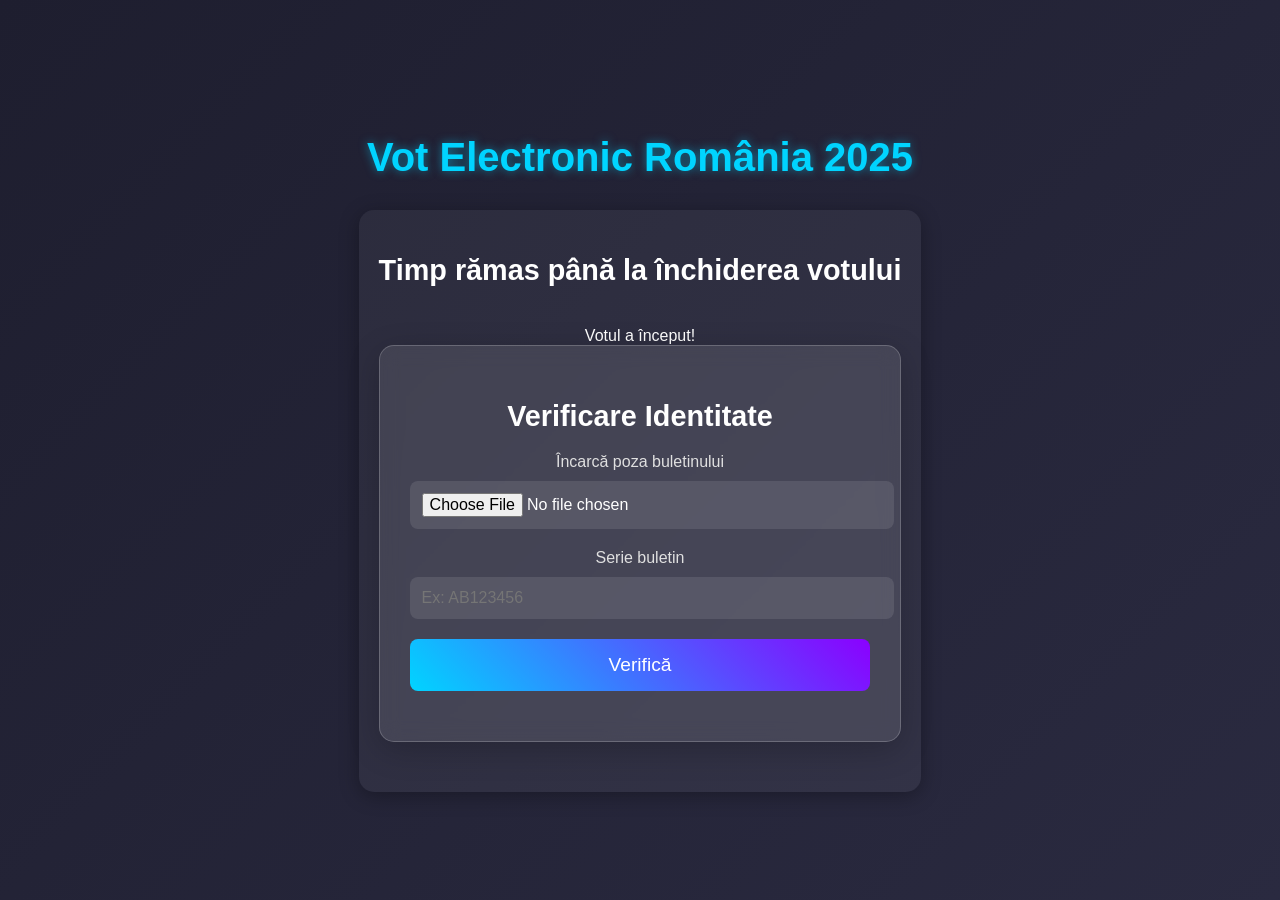
<file: index.html>
<!DOCTYPE html>
<html lang="ro">
<head>
    <meta charset="UTF-8">
    <meta name="viewport" content="width=device-width, initial-scale=1.0">
    <title>Vot Electronic Prezidențiale 2025 - Verificare</title>
    <link rel="stylesheet" href="style.css">
    <link href="https://fonts.googleapis.com/css2?family=Inter:wght@400;600;700&display=swap" rel="stylesheet">
</head>
<body>
    <div class="container">
        <h1>Vot Electronic România 2025</h1>
        <div id="timer" class="timer-card">
            <h2>Timp rămas până la închiderea votului</h2>
            <div id="countdown" class="countdown">
                <div class="time-box"><span id="days">0</span> Zile</div>
                <div class="time-box"><span id="hours">0</span> Ore hipótese
                <div class="time-box"><span id="minutes">0</span> Minute</div>
                <div class="time-box"><span id="seconds">0</span> Secunde</div>
            </div>
        </div>
        <div id="verification" class="card">
            <h2>Verificare Identitate</h2>
            <label for="id-photo">Încarcă poza buletinului</label>
            <input type="file" id="id-photo" accept="image/*" required>
            <label for="id-series">Serie buletin</label>
            <input type="text" id="id-series" placeholder="Ex: AB123456" required>
            <button onclick="verifyIdentity()">Verifică</button>
            <p id="verification-message" class="message"></p>
        </div>
    </div>
    <script src="script.js"></script>
</body>
</html>
</file>
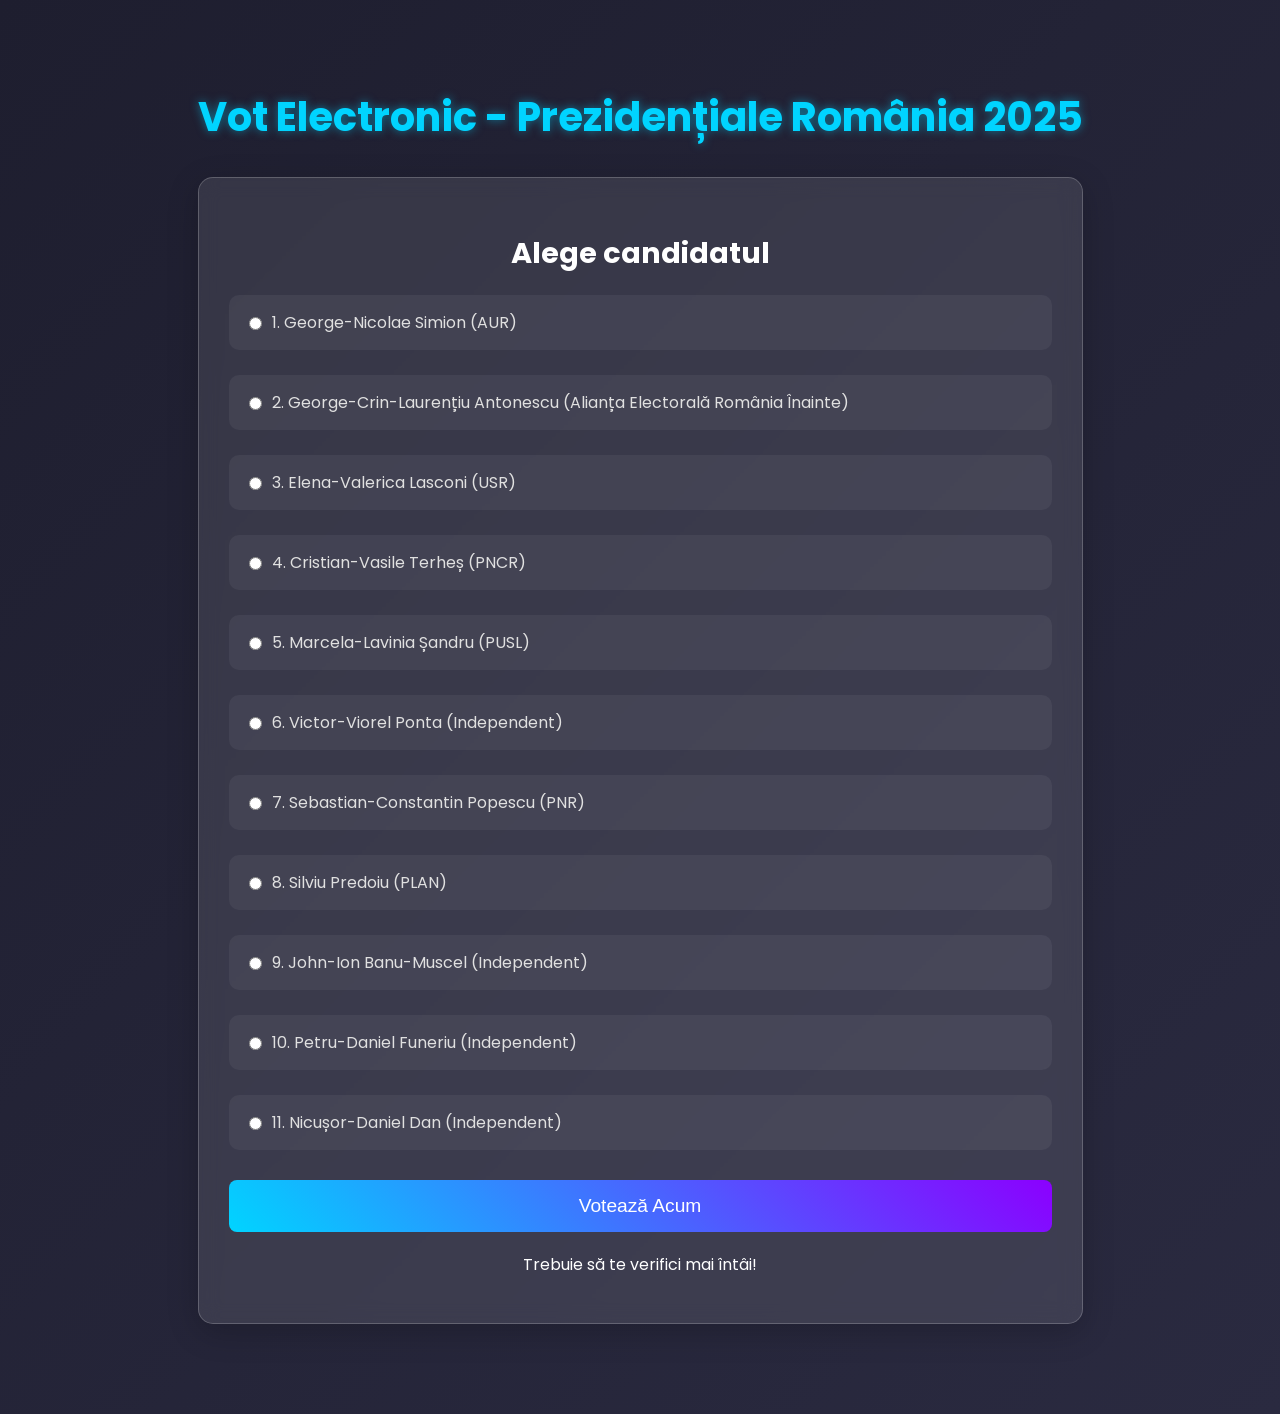
<file: vote.html>
<!DOCTYPE html>
<html lang="ro">
<head>
    <meta charset="UTF-8">
    <meta name="viewport" content="width=device-width, initial-scale=1.0">
    <title>Vot Electronic Prezidențiale 2025 - Vot</title>
    <link rel="stylesheet" href="style.css">
    <link href="https://fonts.googleapis.com/css2?family=Poppins:wght@400;600&display=swap" rel="stylesheet">
</head>
<body>
    <div class="container">
        <h1>Vot Electronic - Prezidențiale România 2025</h1>
        <div id="voting" class="card">
            <h2>Alege candidatul</h2>
            <form id="vote-form">
                <div class="candidate-list">
                    <label class="candidate-card"><input type="radio" name="candidate" value="George-Nicolae Simion" required> 1. George-Nicolae Simion (AUR)</label>
                    <label class="candidate-card"><input type="radio" name="candidate" value="George-Crin-Laurențiu Antonescu"> 2. George-Crin-Laurențiu Antonescu (Alianța Electorală România Înainte)</label>
                    <label class="candidate-card"><input type="radio" name="candidate" value="Elena-Valerica Lasconi"> 3. Elena-Valerica Lasconi (USR)</label>
                    <label class="candidate-card"><input type="radio" name="candidate" value="Cristian-Vasile Terheș"> 4. Cristian-Vasile Terheș (PNCR)</label>
                    <label class="candidate-card"><input type="radio" name="candidate" value="Marcela-Lavinia Șandru"> 5. Marcela-Lavinia Șandru (PUSL)</label>
                    <label class="candidate-card"><input type="radio" name="candidate" value="Victor-Viorel Ponta"> 6. Victor-Viorel Ponta (Independent)</label>
                    <label class="candidate-card"><input type="radio" name="candidate" value="Sebastian-Constantin Popescu"> 7. Sebastian-Constantin Popescu (PNR)</label>
                    <label class="candidate-card"><input type="radio" name="candidate" value="Silviu Predoiu"> 8. Silviu Predoiu (PLAN)</label>
                    <label class="candidate-card"><input type="radio" name="candidate" value="John-Ion Banu-Muscel"> 9. John-Ion Banu-Muscel (Independent)</label>
                    <label class="candidate-card"><input type="radio" name="candidate" value="Petru-Daniel Funeriu"> 10. Petru-Daniel Funeriu (Independent)</label>
                    <label class="candidate-card"><input type="radio" name="candidate" value="Nicușor-Daniel Dan"> 11. Nicușor-Daniel Dan (Independent)</label>
                </div>
                <button type="submit">Votează Acum</button>
            </form>
            <p id="vote-message" class="message"></p>
        </div>
    </div>
    <script src="script.js"></script>
</body>
</html>
</file>
<file: style.css>
body {
    font-family: 'Poppins', sans-serif;
    background: linear-gradient(135deg, #1e1e2f 0%, #2a2a40 100%);
    color: #ffffff;
    margin: 0;
    padding: 0;
    min-height: 100vh;
    display: flex;
    justify-content: center;
    align-items: center;
}

.container {
    max-width: 900px;
    margin: 40px auto;
    padding: 20px;
}

h1 {
    text-align: center;
    font-size: 2.5rem;
    color: #00d4ff;
    text-shadow: 0 0 10px rgba(0, 212, 255, 0.5);
    margin-bottom: 30px;
}

h2 {
    text-align: center;
    font-size: 1.8rem;
    color: #ffffff;
    margin-bottom: 20px;
}

.card {
    background: rgba(255, 255, 255, 0.1);
    border-radius: 15px;
    padding: 30px;
    backdrop-filter: blur(10px);
    box-shadow: 0 8px 32px rgba(0, 0, 0, 0.2);
    border: 1px solid rgba(255, 255, 255, 0.2);
    margin-bottom: 30px;
}

.timer-card {
    text-align: center;
    background: rgba(255, 255, 255, 0.05);
    border-radius: 15px;
    padding: 20px;
    box-shadow: 0 4px 20px rgba(0, 0, 0, 0.3);
}

.countdown {
    display: flex;
    justify-content: center;
    gap: 20px;
    flex-wrap: wrap;
}

.time-box {
    background: rgba(0, 212, 255, 0.2);
    padding: 15px;
    border-radius: 10px;
    min-width: 80px;
    text-align: center;
    transition: transform 0.3s ease;
}

.time-box span {
    display: block;
    font-size: 2rem;
    color: #00d4ff;
    font-weight: 600;
}

.time-box:hover {
    transform: scale(1.1);
}

label {
    display: block;
    font-size: 1rem;
    color: #e0e0e0;
    margin-bottom: 10px;
}

input[type="file"], input[type="text"] {
    width: 100%;
    padding: 12px;
    margin-bottom: 20px;
    border: none;
    border-radius: 8px;
    background: rgba(255, 255, 255, 0.1);
    color: #ffffff;
    font-size: 1rem;
    transition: border 0.3s ease;
}

input[type="file"]:focus, input[type="text"]:focus {
    outline: none;
    border: 2px solid #00d4ff;
}

button {
    width: 100%;
    padding: 15px;
    background: linear-gradient(45deg, #00d4ff, #8b00ff);
    color: #ffffff;
    border: none;
    border-radius: 8px;
    font-size: 1.2rem;
    cursor: pointer;
    transition: transform 0.3s ease, box-shadow 0.3s ease;
}

button:hover {
    transform: translateY(-3px);
    box-shadow: 0 0 20px rgba(0, 212, 255, 0.5);
}

.candidate-list {
    display: grid;
    gap: 15px;
    margin: 20px 0;
}

.candidate-card {
    display: flex;
    align-items: center;
    padding: 15px;
    background: rgba(255, 255, 255, 0.05);
    border-radius: 10px;
    cursor: pointer;
    transition: background 0.3s ease, transform 0.3s ease;
}

.candidate-card:hover {
    background: rgba(0, 212, 255, 0.2);
    transform: translateX(5px);
}

.candidate-card input[type="radio"] {
    margin-right: 10px;
}

.message {
    text-align: center;
    font-size: 1rem;
    margin-top: 20px;
    opacity: 0;
    transition: opacity 0.5s ease;
}

.message.show {
    opacity: 1;
}

@media (max-width: 600px) {
    .container {
        margin: 20px;
        padding: 15px;
    }

    h1 {
        font-size: 2rem;
    }

    .time-box {
        min-width: 60px;
    }

    .time-box span {
        font-size: 1.5rem;
    }
}
</file>
